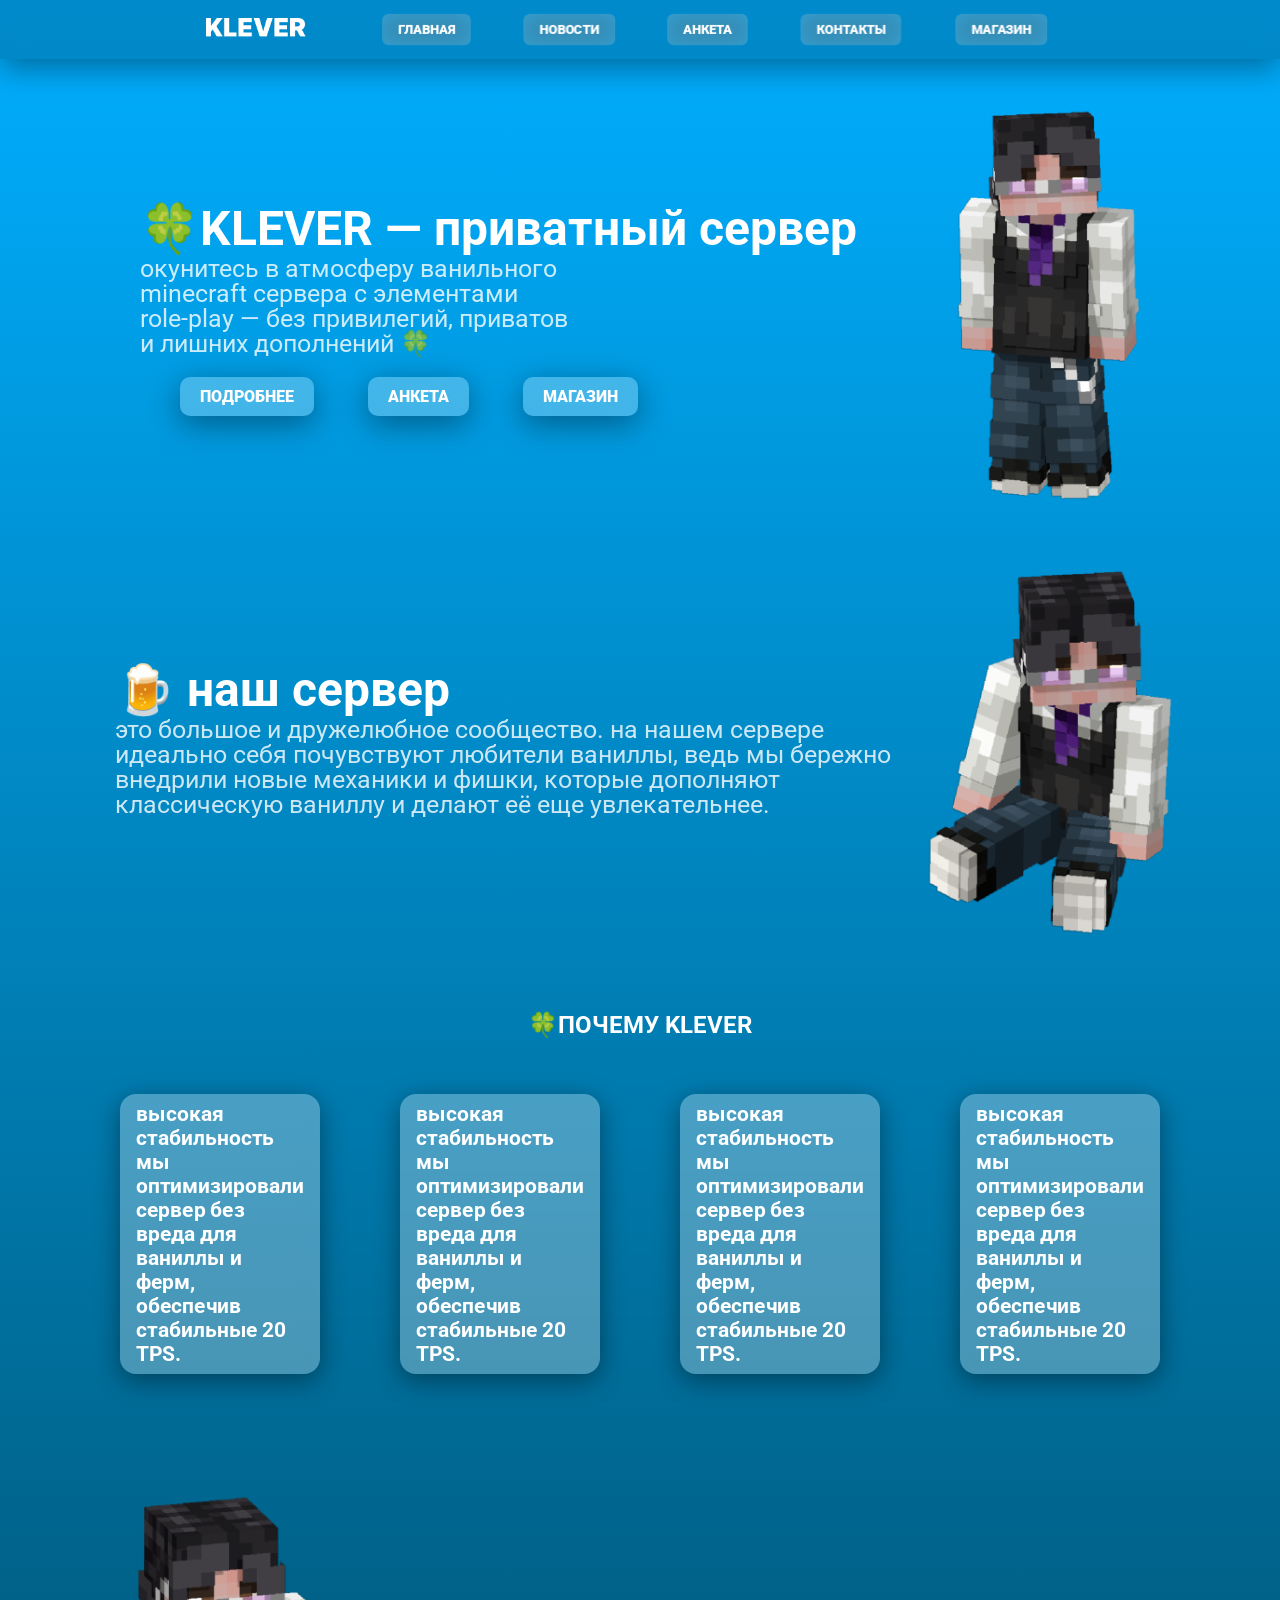
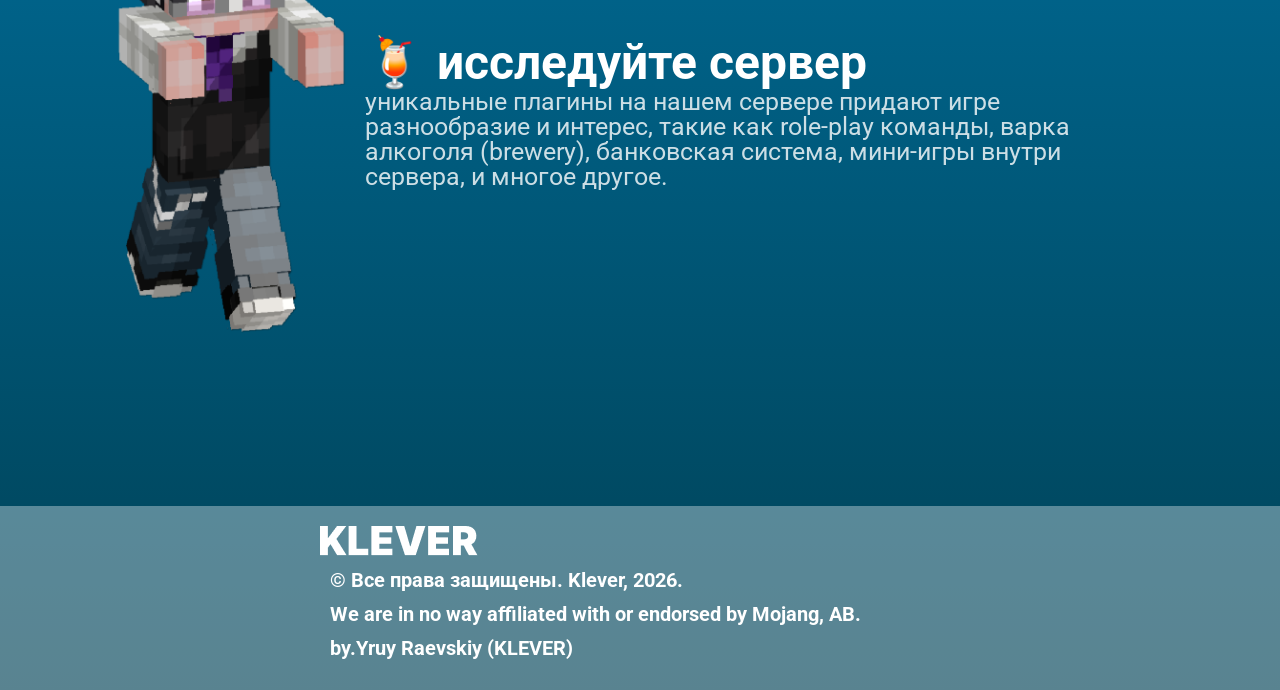
<file: index.html>
<!DOCTYPE html>
<html lang="en">
<head>
    <meta charset="UTF-8">
    <meta name="viewport" content="width=device-width, initial-scale=1.0">
    <title>KLEVER GLOBAL</title>
    <link rel="stylesheet" href="./style.css">
</head>
<body>
    <div class="class navbar">
        
        <div class="class logo"><img src="./Image/icon/Logo.png" alt="logo"></div>
        <a href="index.html">ГЛАВНАЯ</a>
        <a href="news.html">НОВОСТИ</a>
        <a href="apply.html">АНКЕТА</a>
        <a href="">КОНТАКТЫ</a>
        <a href="https://easydonate.ru/shop/klever-server.easydonate.ru">МАГАЗИН</a>
    </div>

    <div class="class hero">
        <div class="class hero-text">
            <h1>🍀KLEVER — приватный сервер</h1>
            <p>окунитесь в атмосферу ванильного minecraft сервера с элементами role-play — без привилегий, приватов и лишних дополнений 🍀</p>  
            
            <a href="" class="btn-more">ПОДРОБНЕЕ</a>
            <a href="apply.html" class="btn-more">АНКЕТА</a>
            <a href="shooop.html" class="btn-more">МАГАЗИН</a>
        
        </div>
        <div class="class hero-image">
            <img src="./Image/Hero.png" alt="server">
        </div>
    </div>

    <div class="class info">
        <div class="class info-text">
            <h1>🍺 наш сервер</h1>
            <p>это большое и дружелюбное сообщество. на нашем сервере идеально себя почувствуют любители ваниллы, ведь мы бережно внедрили новые механики и фишки, которые дополняют классическую ваниллу и делают её еще увлекательнее.</p>  
        
        </div>
        <div class="class info-image">
            <img src="./Image/skin.png" alt="server">
        </div>
    </div>

    <div class="class info-klever">
        <h2>🍀ПОЧЕМУ KLEVER</h2>
    </div>

    <div class="class info-table">
        <H1>высокая стабильность
мы оптимизировали сервер без вреда для ваниллы и ферм, обеспечив стабильные 20 TPS.</H1>
        <H1>высокая стабильность
мы оптимизировали сервер без вреда для ваниллы и ферм, обеспечив стабильные 20 TPS.</H1>
<H1>высокая стабильность
мы оптимизировали сервер без вреда для ваниллы и ферм, обеспечив стабильные 20 TPS.</H1>
<H1>высокая стабильность
мы оптимизировали сервер без вреда для ваниллы и ферм, обеспечив стабильные 20 TPS.</H1>
    </div>
        <div class="class one">

                    <div class="class one-image">
            <img src="./Image/Run.png" alt="server">
        </div>

        <div class="class one-text">
            <h1>🍹 исследуйте сервер</h1>
            <p>уникальные плагины на нашем сервере придают игре разнообразие и интерес, такие как role-play команды, варка алкоголя (brewery), банковская система, мини-игры внутри сервера, и многое другое.</p>  
        
        </div>
    </div>

    <div class="class accept">
        <div class="class iconss">
                
        </div>
            <div class="class text-accept">
                <img src="./Image/icon/Logo.png" alt="klever">
                <h1>© Все права защищены. Klever, 2026.</h1>
                <h1>We are in no way affiliated with or endorsed by Mojang, AB.</h1>
                <h1>by.Yruy Raevskiy (KLEVER)</h1>

            </div>
    </div>


</body>
</html>
</file>
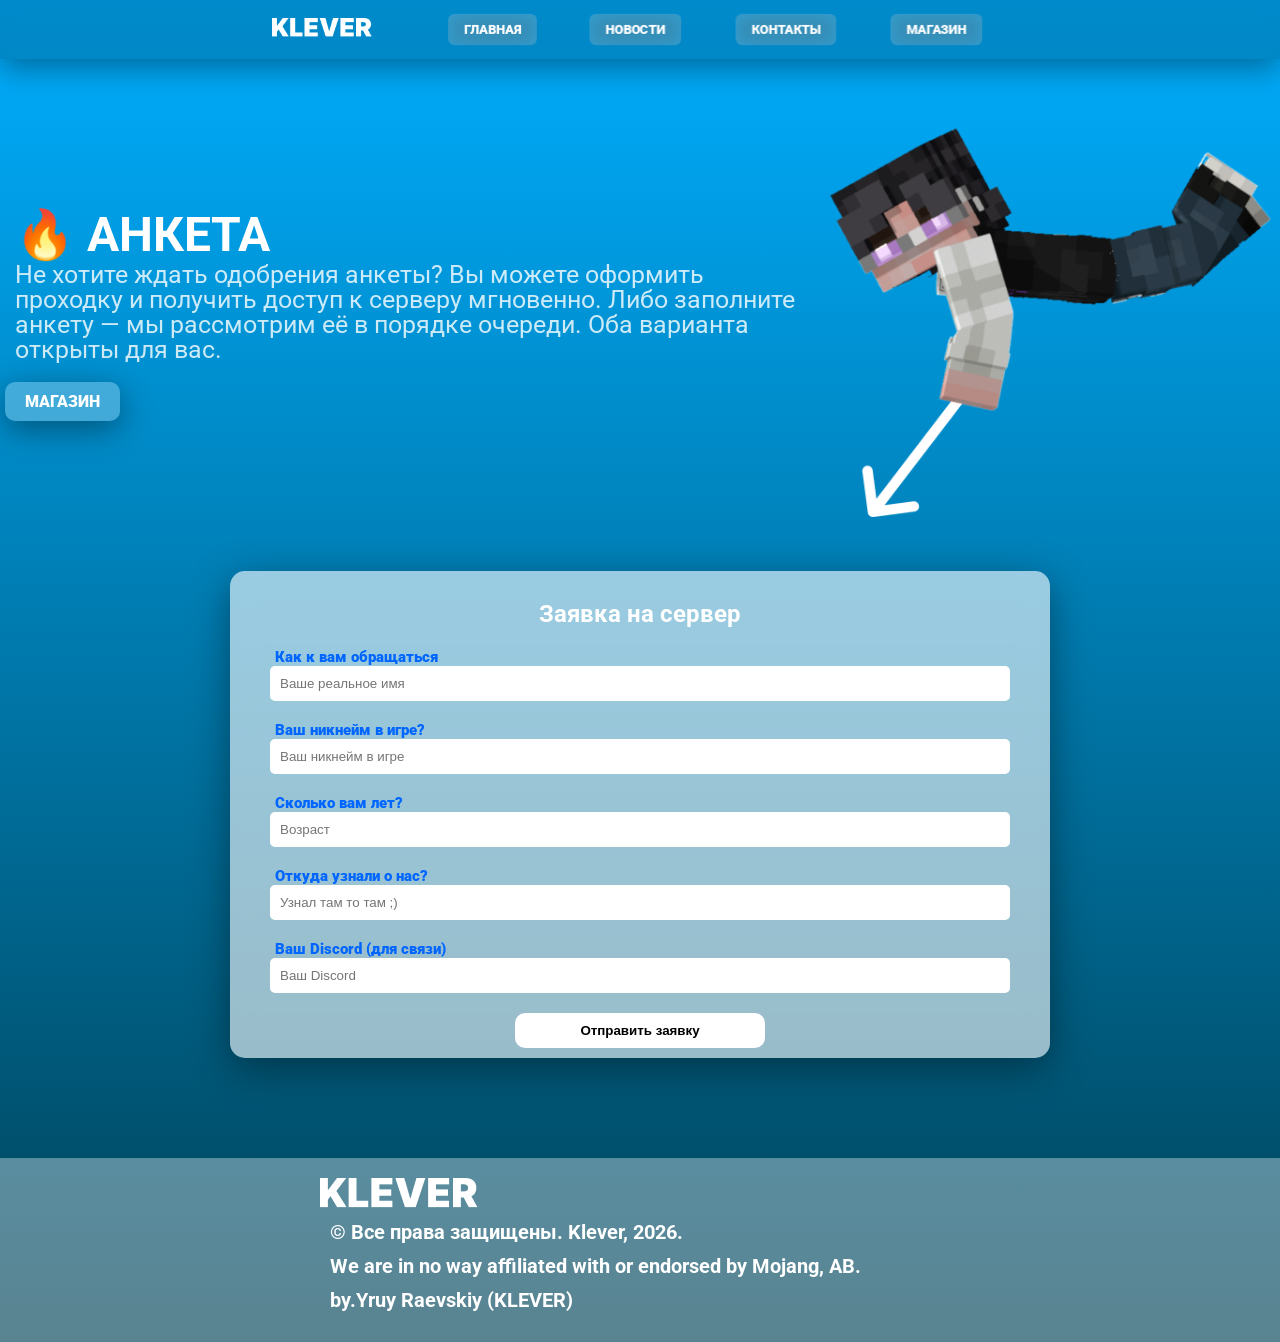
<file: apply.html>
<!DOCTYPE html>
<html lang="en">
<head>
    <meta charset="UTF-8">
    <meta name="viewport" content="width=device-width, initial-scale=1.0">
    <title>KLEVER ANKETA</title>
    <link rel="stylesheet" href="./style.css">
</head>
<body>
    <div class="class navbar">

        <div class="class logo"><img src="./Image/icon/Logo.png" alt="logo"></div>
        <a href="index.html">ГЛАВНАЯ</a>
        <a href="news.html">НОВОСТИ</a>
        <a href="">КОНТАКТЫ</a>
        <a href="https://klever-server.easydonate.ru/">МАГАЗИН</a>
    </div>

        <div class="class apply-info">
        <div class="class apply-info-text">
            <h1>🔥 АНКЕТА</h1>
            <p>Не хотите ждать одобрения анкеты?
Вы можете оформить проходку и получить доступ к серверу мгновенно.

Либо заполните анкету — мы рассмотрим её в порядке очереди.
Оба варианта открыты для вас.</p>  
        
            <a href="https://klever-server.easydonate.ru/" class="btn-shop">МАГАЗИН</a>
        </div>
        <div class="class apply-info-image">
            <img src="./Image/lay.png" alt="server">
        </div>
    </div>

    <div class="class apply-container">
        <h2>Заявка на сервер</h2>
        <p>Как к вам обращаться</p>
        <input id="name" type="text" placeholder="Ваше реальное имя">
        <p>Ваш никнейм в игре?</p>
        <input id="nickname" type="text" placeholder="Ваш никнейм в игре">
        <p>Сколько вам лет?</p>
        <input id="age" type="number" placeholder="Возраст">
        <p>Откуда узнали о нас?</p>
        <input id="wear" type="text" placeholder="Узнал там то там ;)">
        <p>Ваш Discord (для связи)</p>
        <input id="Discord" type="text" placeholder="Ваш Discord">
        
    
        <button onclick="sendApplication()">Отправить заявку</button>
    
    </div>

        <div class="class accept">
        <div class="class iconss">
                
        </div>
            <div class="class text-accept">
                <img src="./Image/icon/Logo.png" alt="klever">
                <h1>© Все права защищены. Klever, 2026.</h1>
                <h1>We are in no way affiliated with or endorsed by Mojang, AB.</h1>
                <h1>by.Yruy Raevskiy (KLEVER)</h1>

            </div>
    </div>

<script src="apply.js"></script>
<script src="protect.js"></script>
</body>
</html>
</file>
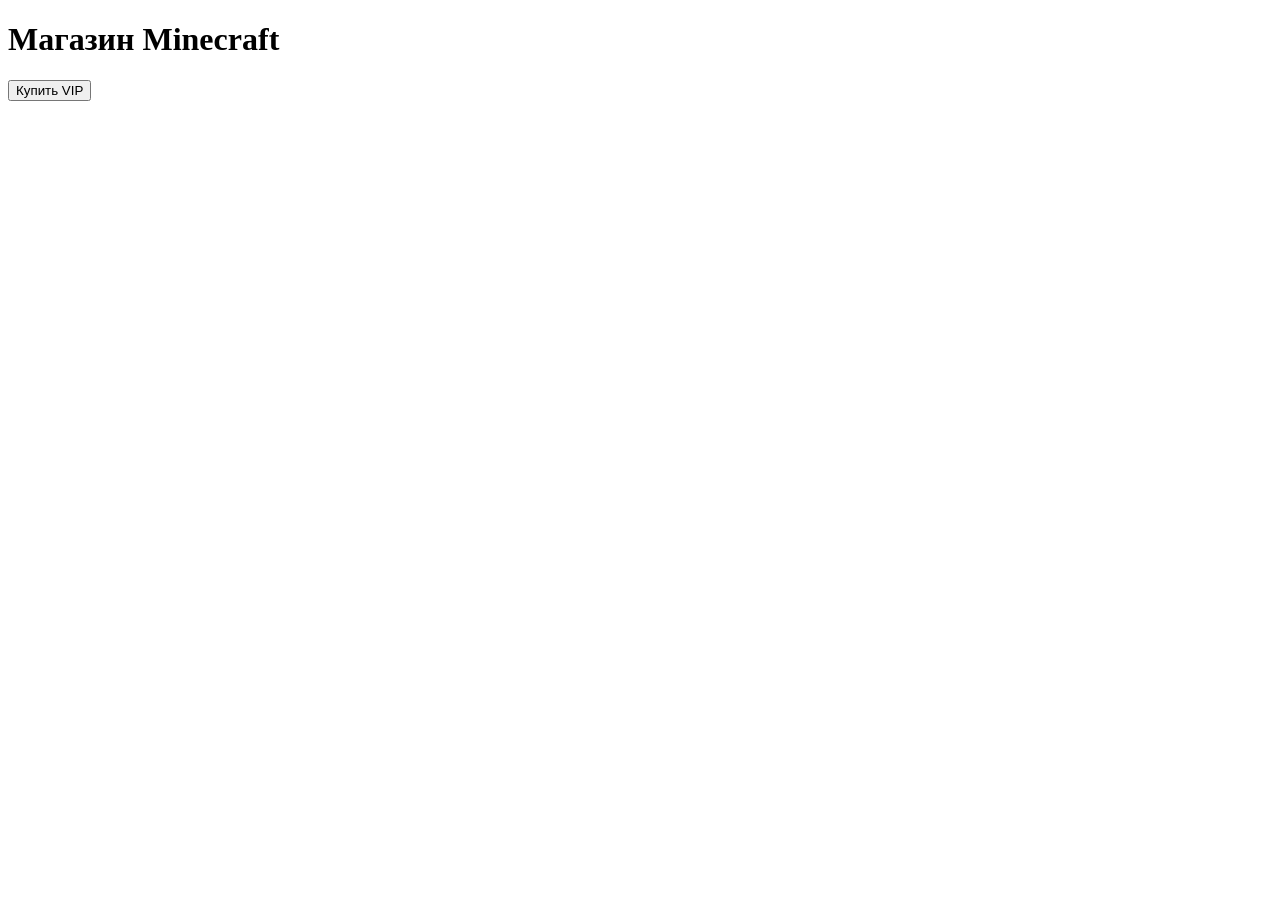
<file: shooop.html>
<!DOCTYPE html>
<html lang="ru">
<head>
  <meta charset="UTF-8">
  <title>Shop</title>
</head>
<body>

<h1>Магазин Minecraft</h1>

<button onclick="buyVIP()">Купить VIP</button>

<script>
async function buyVIP() {
  const res = await fetch("https://kleverserver.ru/create-payment", {
    method: "POST",
    headers: {
      "Content-Type": "application/json"
    },
    body: JSON.stringify({
      nickname: "TestPlayer"
    })
  });

  const data = await res.json();

  if (data.paymentUrl) {
    window.location.href = data.paymentUrl;
  } else {
    alert("Ошибка создания платежа");
    console.log(data);
  }
}
</script>

</body>
</html>
</file>
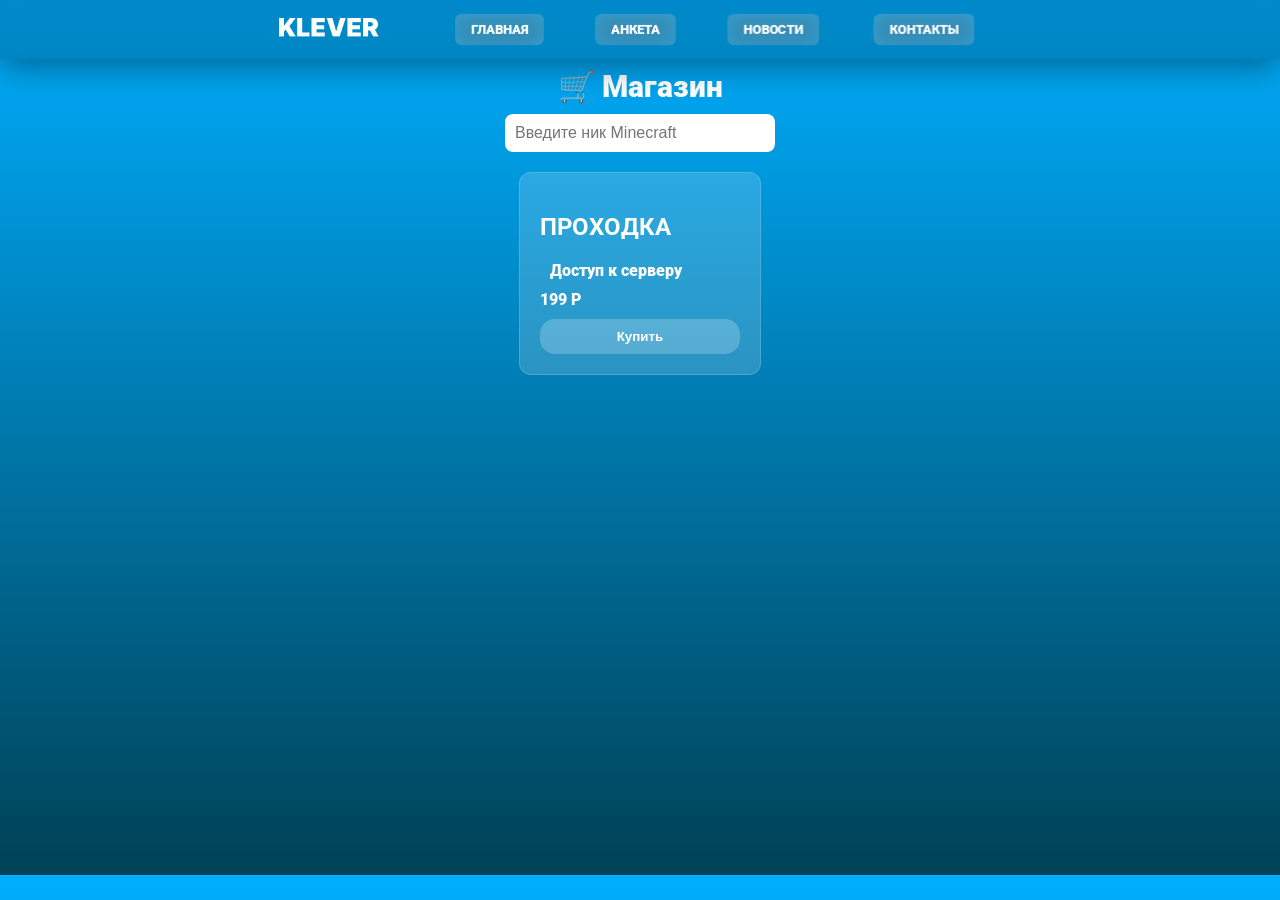
<file: shop.html>
<!DOCTYPE html>
<html lang="en">
<head>
    <meta charset="UTF-8">
    <meta name="viewport" content="width=device-width, initial-scale=1.0">
    <title>KLEVER NEWS</title>
    <link rel="stylesheet" href="./style.css">
</head>
<body>
    <div class="class navbar">

        <div class="class logo"><img src="./Image/icon/Logo.png" alt="logo"></div>
        <a href="index.html">ГЛАВНАЯ</a>
        <a href="apply.html">АНКЕТА</a>
        <a href="news.html">НОВОСТИ</a>
        <a href="">КОНТАКТЫ</a>
    </div>
    <h6>🛒 Магазин</h6>

    <div class="nickname-box">
  <input type="text" id="nickname" placeholder="Введите ник Minecraft">
</div>

<div class="grid">


  <div class="card">
  <h2>ПРОХОДКА</h2>
  <p>Доступ к серверу</p>
  <span>199 Р</span>
  <button onclick="buy('prohodka')">Купить</button>
</div>

<script src="script.js"></script>

<script src="protect.js"></script>
</body>
</html>
</file>
<file: style.css>
@import url('https://fonts.googleapis.com/css2?family=Roboto:ital,wght@0,100..900;1,100..900&display=swap');

body
{
 font-family: 'Roboto', sans-serif;
 margin: 0;
background: linear-gradient(#00aeff, #004155)

}



html
{
    scroll-behavior: smooth;
}

/* КНОПКИ */
/* index.html */
.navbar
{   

    font-weight: 900;

    display: flex;
    justify-content: center;
    background: rgba(0, 0, 0, 0.2);
    backdrop-filter: blur(10px);
    padding: 10px;
    align-items: center;
    backdrop-filter: blur(12px);
    -webkit-backdrop-filter: blur(12px);
    box-shadow: 0 8px 32px rgba(0, 0, 0, 0.4);
}

.navbar a
{
    background: #ffffff34;
    backdrop-filter: blur(12px);

    color: #ffffff;
    text-decoration: none;
    padding: 10px 20px;
    margin: 0 15px;

    border-radius: 8px;

    transition: 0.3s;
    scale: 0.8;
}

.navbar a:hover
{
    background: rgb(255, 255, 255);
    color: #000000;
}

.logo img
{
    width: 100px;
    margin-right: 50px;
    transition: transform 1s ease;
    cursor: pointer;
    perspective: 1000px;
}

.logo img:hover 
{
    scale: 1.05;

    transform: rotateX(360deg);
}


/* ГЛАВНАЯ СТРАНИЦА */

.hero
{
    display: flex;
    justify-content: center;
    align-items: center;

    padding: 150px;

    margin-left: 300px;
    margin-right: 300px;
    margin-top: -100px;
}

.hero-text
{
    color: #fff;
}

.hero-text h1
{   
    width: 800px;
    font-size: 48px;
    color: #fff;
    line-height: 0.7;
    
}

.hero-text p
{  
    line-height: 1;
    width: 430px;
    font-size: 25px;
    margin-bottom: 20px;
    color: #fff;
    opacity: 0.8;
}

.hero-image img
{
    width: 200px;
    border-radius: 20px;
}

h1, p
{
    margin: 10px;
}

.btn-more
{
    font-weight: 900;
    margin-top: 1px;
    margin-left: 50px;
    display: inline-block;

    background: #ffffff42;
    color: #ffffff;
    
    padding: 10px 20px;
    border-radius: 10px;

    text-decoration: none;

    transition: 0.3s;

    backdrop-filter: blur(12px);
    -webkit-backdrop-filter: blur(12px);
    box-shadow: 0 8px 32px rgba(0, 0, 0, 0.4);
}

.btn-more:hover
{   
    color: #000000;
    background: rgb(255, 255, 255);
    transform: scale(1.08);
}

/* info */

.info
{
    display: flex;
    justify-content: center;
    align-items: center;
    margin-top: -250px;
    padding: 150px;
    margin-left: 150px;
    margin-right: 150px;
}

.info-text
{
    color: #fff;
}

.info-text h1
{   
    width: 800px;
    font-size: 48px;
    color: #fff;
    line-height: 0.7;
    
}

.info-text p
{  
    line-height: 1;
    width: 800px;
    font-size: 25px;
    margin-bottom: 20px;
    color: #fff;
    opacity: 0.8;
}

.info-image img
{

    width: 250px;
    border-radius: 20px;
}

h1, p
{
    margin: 10px;
}


/* О НАС */

.info-klever
{
    display: flex;
    justify-content: center;
    align-items: center;
    
    margin-top: -100px;
    margin-left: 300px;
    margin-right: 300px;

    color: #fff;
}

.info-table
{
    font-weight: 900;
    font-size: 13px;

    display: flex;
    justify-content: center;
    backdrop-filter: blur(10px);
    padding: 10px;
    align-items: center;
    margin-left: 300px;
    margin-right: 300px;
    margin-top: -10px;
    margin-bottom: 20px;
}

.info-table H1
{   
    backdrop-filter: blur(12px);
    -webkit-backdrop-filter: blur(12px);
    box-shadow: 0 8px 32px rgba(0, 0, 0, 0.4);
    width: 1200px;
    background: #ffffff48;
    backdrop-filter: blur(12px);

    color: #ffffff;
    text-decoration: none;
    padding: 10px 20px;
    margin: 0 15px;

    border-radius: 20px;

    transition: 0.3s;
    scale: 0.8;
}

.info-table H1:hover
{
    scale: 1.1;
    color: #000;
    background: #fff;
}





.one
{
    display: flex;
    justify-content: center;
    align-items: center;
    margin-top: -100px;
    padding: 150px;
    margin-left: 150px;
    margin-right: 150px;
}

.one-text
{
    color: #fff;
}

.one-text h1
{   
    width: 800px;
    font-size: 48px;
    color: #fff;
    line-height: 0.7;
    
}

.one-text p
{  
    line-height: 1;
    width: 800px;
    font-size: 25px;
    margin-bottom: 20px;
    color: #fff;
    opacity: 0.8;
}

.one-image img
{

    width: 250px;
    border-radius: 20px;
}

h1, p
{
    margin: 10px;
}



.accept
{
    background: #ffffff59;
    padding: 20px;
}

.text-accept
{
    margin-left: 300PX;
    margin-right: 300PX;
    color: #fff;
    font-size: 10px;
}



/* news.html */



.news-text
{
    color: #fff;
    display: flex;
    justify-content: center;
    font-weight: 900;
    margin-top: 25px;
}

.news-table
{
    padding: 50px;
    background: #ffffff5b;
    border-radius: 20px;

    color: #000;
    font-size: 10px;

    margin-left: 500px;
    margin-right: 500px;

}




.news-grid {
  display: grid;
  grid-template-columns: repeat(auto-fit, minmax(250px, 1fr));
  gap: 20px;
  padding: -100px;
  .news-content H3
  {
    color: #fff;
  }
  margin-bottom: 300px;
  margin-left: 300px;
  margin-right: 300px;
  margin-top: 25    px;
}

.news-card {
  background: rgba(255, 255, 255, 0.2);
  border-radius: 15px;
  overflow: hidden;

  backdrop-filter: blur(10px);
  -webkit-backdrop-filter: blur(10px);

  transition: 0.3s;
  cursor: pointer;
}

.news-card:hover {
  transform: translateY(-5px);
}

.news-card img {
  width: 100%;
  height: 150px;
  object-fit: cover;
}

.news-content {
  padding: 15px;
}

.news-content h3 {
  margin: 0 0 10px;
}

.news-content p {
  font-size: 14px;
  color: #ffffff;
  font-weight: 900;
}

.date {
  display: block;
  margin-top: 20px;
  font-size: 12px;
  color: rgb(255, 255, 255);
}






/* apply.html */



.apply-container 
{
  width: 800px;
  margin: auto auto;
  padding: 10px;

  background: rgba(255, 255, 255, 0.6);
  border-radius: 15px;

  text-align: center;
  color: rgb(255, 255, 255);
  font-weight: 900;

  margin-bottom: 100px;
  margin-top: -100px;

    box-shadow: 0 10px 40px rgba(0, 0, 0, 0.4);
    backdrop-filter: blur(15px);
    
}

.apply-container p
{
    color: #0066ff;
    font-size: 15px;
    margin-bottom: -10px;
    margin-left: 35px;
    display: flex;
}

.apply-container input,
.apply-container textarea 
{
  width: 90%;
  margin: 10px 10px;
  padding: 10px;

  border-radius: 5px;
  border: none;
}

.apply-container button 
{
  font-weight: 900;
  width: 250px;
  padding: 10px;

  background: rgb(255, 255, 255);
  border: none;
  color: rgb(0, 0, 0);

  cursor: pointer;
  border-radius: 10px;
}

.apply-container button:hover
{
    background: #0099ff;
    color: #fff;
}




.apply-info
{
    display: flex;
    justify-content: center;
    align-items: center;
    margin-top: -100px;
    padding: 150px;
    margin-left: 150px;
    margin-right: 150px;
}

.apply-info-text
{
    color: #fff;
}

.apply-info-text h1
{   
    width: 500px;
    font-size: 48px;
    color: #fff;
    line-height: 0.7;
    
}

.apply-info-text p
{  
    line-height: 1;
    width: 800px;
    font-size: 25px;
    margin-bottom: 20px;
    color: #fff;
    opacity: 0.8;
}

.apply-info-image img
{

    width: 450px;
    border-radius: 20px;
}





.btn-shop
{
    font-weight: 900;
    display: inline-block;

    background: #ffffff42;
    color: #ffffff;
    


    padding: 10px 20px;
    border-radius: 10px;

    text-decoration: none;

    transition: 0.3s;

    backdrop-filter: blur(12px);
    -webkit-backdrop-filter: blur(12px);
    box-shadow: 0 8px 32px rgba(0, 0, 0, 0.4); 
}

.btn-shop:hover
{
    color: #000000;
    background: rgb(255, 255, 255);
    transform: scale(1.08);
}






/* shop.html */


.grid 
{
  display: flex;
  flex-wrap: wrap;
  gap: 20px;
  justify-content: center;
  margin-top: 20px;
  margin-bottom: 500px;
  margin-left: 250px;
  margin-right: 250px;
}

.card 
{
    font-weight: 900;
    background: #ffffff2a;
    border: 1px solid rgba(255, 255, 255, 0.15);
    border-radius: 15px;



    padding: 20px;
    border-radius: 12px;
    width: 200px;
    color: #ffffff;
}

button 
{
  margin-top: 10px;
  width: 100%;
  padding: 10px;
  background: rgba(255, 255, 255, 0.212);
  border: none;
  cursor: pointer;
  font-weight: bold;
  border-radius: 15px;
    font-weight: 900;
    color: #fff;
}

button:hover 
{
    color: #000000;
    background: #fff;
}

h6
{
    display: flex;
    justify-content: center;
    color: #fff;
    font-size: 30px;
    margin: 10px;
    font-weight: 900;
}


.nickname-box {
  text-align: center;
  margin-bottom: 20px;
}

.nickname-box input {
  padding: 10px;
  font-size: 16px;
  border-radius: 8px;
  border: none;
  width: 250px;
}
</file>
